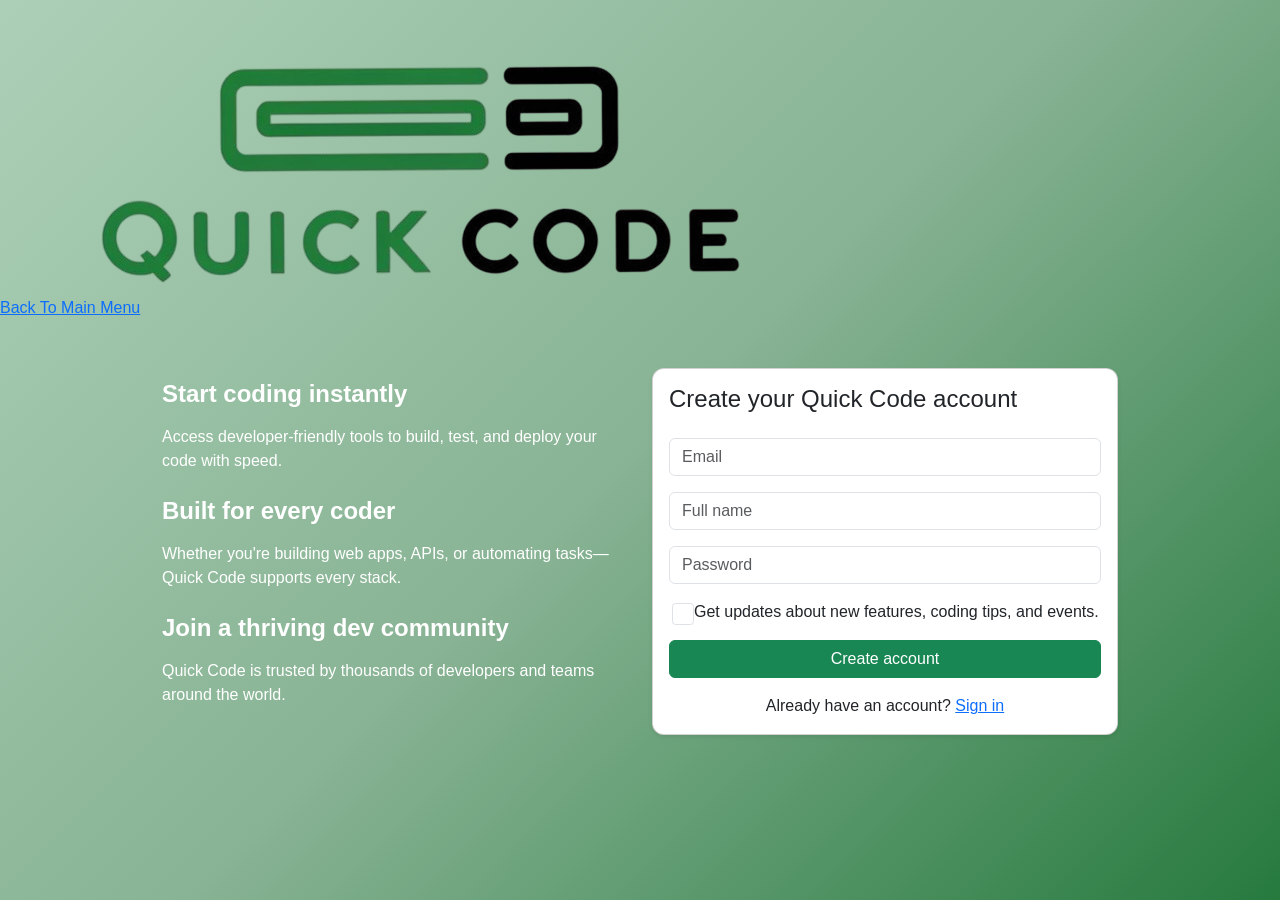
<file: html/email.html>
<!DOCTYPE html>
<html lang="en">
<head>
  <meta charset="UTF-8" />
  <meta name="viewport" content="width=device-width, initial-scale=1" />
  <title>Quick Code Sign-Up</title>
  <link href="https://cdn.jsdelivr.net/npm/bootstrap@5.3.2/dist/css/bootstrap.min.css" rel="stylesheet" />
  <link rel="stylesheet" href="../css/register.css" />
</head>
<header>
  <div class="header-content">
      <img src="../images/Logo.png" alt="Title Image">
      <h1></h1>
  </div>
  <div class="auth-buttons">
      <a href="../html/index.html" class="auth-link">Back To Main Menu</a>
  </div>
</header>
  <!-- Main content -->
  <div class="container-fluid py-5" id="main-section">
    <div class="row justify-content-center align-items-center">
      <!-- Left Info Column -->
      <div class="col-lg-5 text-white mb-4 mb-lg-0">
        <h2 class="mb-3">Start coding instantly</h2>
        <p>Access developer-friendly tools to build, test, and deploy your code with speed.</p>
        <h2 class="mt-4 mb-3">Built for every coder</h2>
        <p>Whether you're building web apps, APIs, or automating tasks—Quick Code supports every stack.</p>
        <h2 class="mt-4 mb-3">Join a thriving dev community</h2>
        <p>Quick Code is trusted by thousands of developers and teams around the world.</p>
      </div>

      <!-- Sign-Up Form -->
      <div class="col-lg-5">
        <div class="card shadow-sm">
          <div class="card-body">
            <h4 class="mb-4">Create your Quick Code account</h4>
            <form>
              <div class="mb-3">
                <input type="email" class="form-control" placeholder="Email" required />
              </div>
              <div class="mb-3">
                <input type="text" class="form-control" placeholder="Full name" required />
              </div>
              <div class="mb-3">
                <input type="password" class="form-control" placeholder="Password" required />
              </div>
              <div class="form-check mb-3">
                <input class="form-check-input" type="checkbox" id="updatesCheck" />
                <label class="form-check-label" for="updatesCheck">
                  Get updates about new features, coding tips, and events.
                </label>
              </div>
              <button type="submit" class="btn btn-success w-100">Create account</button>
            </form>
            <p class="text-center mt-3 mb-0">
              Already have an account? <a href="#">Sign in</a>
            </p>
          </div>
        </div>
      </div>
    </div>
  </div>

  <!-- Bootstrap JS (optional if you need interactivity) -->
  <script src="https://cdn.jsdelivr.net/npm/bootstrap@5.3.2/dist/js/bootstrap.bundle.min.js"></script>
</body>
</html>
</file>
<file: css/register.css>
* {
    box-sizing: border-box;
    margin: 0;
    padding: 0;
    font-family: 'Segoe UI', sans-serif;
  }
  
  body {
    background: linear-gradient(135deg, #ACD0B7, #88B394, #267A3E);
    min-height: 100vh;
  }
  
  #main-section {
    padding-left: 5%;
    padding-right: 5%;
  }
  
  .card {
    border-radius: 12px;
  }
  
  h2 {
    font-size: 1.5rem;
    font-weight: 600;
  }
  
  p {
    font-size: 1rem;
  }
  
  
  .container {
    display: flex;
    background: white;
    border-radius: 10px;
    box-shadow: 0 10px 30px rgba(0, 0, 0, 0.1);
    max-width: 1000px;
    width: 100%;
    overflow: hidden;
  }
  
  .left {
    flex: 1;
    padding: 40px;
    background: white;
  }
  
  .left h2 {
    margin-top: 20px;
    font-size: 18px;
  }
  
  .left p {
    margin-bottom: 20px;
    font-size: 14px;
    color: #555;
  }
  
  .right {
    flex: 1;
    background: #fdfdfd;
    display: flex;
    align-items: center;
    justify-content: center;
    padding: 40px;
  }
  
  .form-box {
    width: 100%;
    max-width: 350px;
    display: flex;
    flex-direction: column;
  }
  
  .form-box h2 {
    margin-bottom: 20px;
    font-size: 20px;
  }
  
  input, select {
    padding: 10px;
    margin-bottom: 15px;
    border: 1px solid #ccc;
    border-radius: 6px;
    font-size: 14px;
  }
  
  .checkbox {
    font-size: 12px;
    margin-bottom: 20px;
    color: #555;
  }
  
  button {
    padding: 12px;
    background-color: #7a6ff0;
    color: white;
    border: none;
    border-radius: 6px;
    font-size: 14px;
    cursor: pointer;
  }
  
  button:hover {
    background-color: #6c60e6;
  }
  
  .signin {
    font-size: 12px;
    margin-top: 15px;
    text-align: center;
  }
  
  .signin a {
    color: #6c60e6;
    text-decoration: none;
  }

  .green-button {
    background-color: #267A3E;
  }
  
  .green-button:hover {
    background-color: #1e5f32;
  }
</file>
